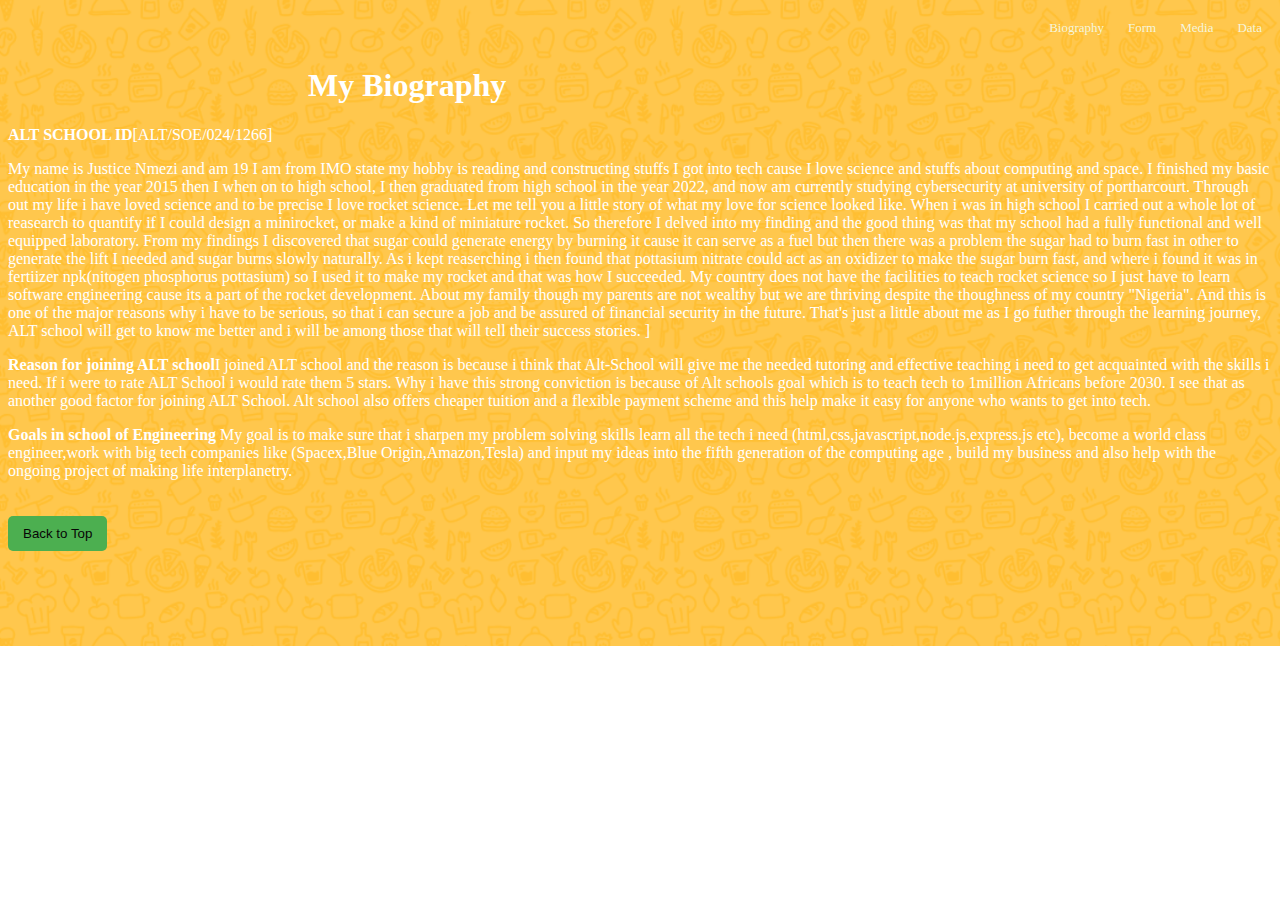
<file: Index.html>
<!DOCTYPE html>
<html lang="en">
<head>
    <meta charset="UTF-8">
    <meta name="viewport" content="width=device-width, initial-scale=1.0">
    <title>Alt School First Semester Assignment</title>
    <link href="/css-files/index.css" rel="stylesheet">
</head>
<body>
  <header>
    <nav>
      <div class="nav-links">
        <ul>
      <li><a href="/">Biography</a></li>
      <li><a href="/form/">Form</a></li>
      <li><a href="/media/">Media</a></li>
      <li><a href="/table/">Data</a></li>
        </ul> 
    </div>
     </nav>
  </header>    
    <main>
   <section id="Biography">
    <h1 class="about-me">My Biography</h1>
    <p>
        <strong>ALT SCHOOL ID</strong>[ALT/SOE/024/1266]</p>
    <P class="first-paragraph">
       My name is Justice Nmezi and am 19 I am from IMO state my hobby is reading and constructing stuffs I got into tech cause I love science and stuffs about computing and space. I finished my basic education in the year 2015 then I when on to high school, I then graduated from high school in the year 2022, and now am currently studying cybersecurity at university of portharcourt. Through out my life i have loved science and to be precise I love rocket science. Let me tell you a little story of what my love for science looked like. When i was in high school I carried out a whole lot of reasearch to quantify if I could design a minirocket, or make a kind of miniature rocket. So therefore I delved into my finding and the good thing was that my school had a fully functional and well equipped laboratory. From my findings I discovered that sugar could generate energy by burning it cause it can serve as a fuel but then there was a problem the sugar had to burn fast in other to generate the lift I needed and sugar burns slowly naturally. As i kept reaserching i then found that pottasium nitrate could act as an oxidizer to make the sugar burn fast, and where i found it was in fertiizer npk(nitogen phosphorus pottasium) so I used it to make my rocket and that was how I succeeded. My country does not have the facilities to teach rocket science so I just have to learn software engineering cause its a part of the rocket development. About my family though my parents are not wealthy but we are thriving despite the thoughness of my country "Nigeria". And this is one of the major reasons why i have to be serious, so that i can secure a job and be assured of financial security in the future. That's just a little about me as I go futher through the learning journey, ALT school will get to know me better and i will be among those that will tell their success stories.    ]
    </P>
    <p>
    <strong>Reason for joining ALT school</strong>I joined ALT school and the reason is because i think that Alt-School will give me the needed tutoring and effective teaching i need to get acquainted with the skills i need. If i were to rate ALT School i would rate them 5 stars. Why i have this strong conviction is because of Alt schools goal which is to teach tech to 1million Africans before 2030. I see that as another good factor for joining ALT School. Alt school also offers cheaper tuition and a flexible payment scheme and this help make it easy for anyone who wants to get into tech.
         </p>
         <p>
            <strong>Goals in school of Engineering</strong>
            My goal is to make sure that i sharpen my problem solving skills learn all the tech i need (html,css,javascript,node.js,express.js etc), become a world class engineer,work with big tech companies like (Spacex,Blue Origin,Amazon,Tesla) and input my ideas into the fifth generation of the computing age , build my business and also help with the ongoing project of making life interplanetry.

</p>
   </section>
    </main>
    <footer>
      <button> <a href="#top" class="link">Back to Top</a></button> 
    </footer>
    </body>
    </html>
</file>
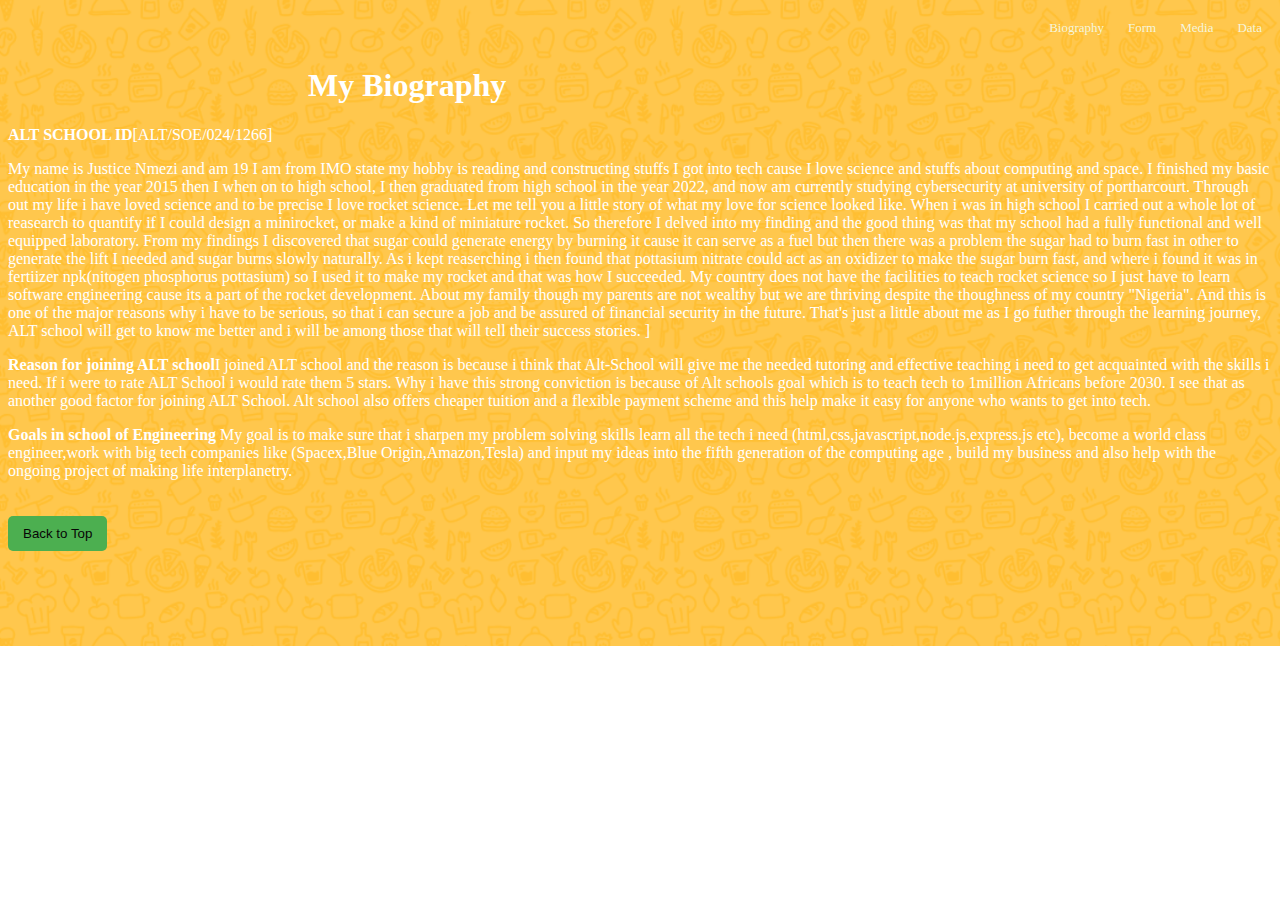
<file: Biography/Index.html>
<!DOCTYPE html>
<html lang="en">
<head>
    <meta charset="UTF-8">
    <meta name="viewport" content="width=device-width, initial-scale=1.0">
    <title>Alt School First Semester Assignment</title>
    <link href="/css-files/index.css" rel="stylesheet">
</head>
<body>
  <header>
    <nav>
      <div class="nav-links">
        <ul>
      <li><a href="/Biography/">Biography</a></li>
      <li><a href="/form/">Form</a></li>
      <li><a href="/media/">Media</a></li>
      <li><a href="/table/">Data</a></li>
        </ul> 
    </div>
     </nav>
  </header>    
    <main>
   <section id="Biography">
    <h1 class="about-me">My Biography</h1>
    <p>
        <strong>ALT SCHOOL ID</strong>[ALT/SOE/024/1266]</p>
    <P class="first-paragraph">
       My name is Justice Nmezi and am 19 I am from IMO state my hobby is reading and constructing stuffs I got into tech cause I love science and stuffs about computing and space. I finished my basic education in the year 2015 then I when on to high school, I then graduated from high school in the year 2022, and now am currently studying cybersecurity at university of portharcourt. Through out my life i have loved science and to be precise I love rocket science. Let me tell you a little story of what my love for science looked like. When i was in high school I carried out a whole lot of reasearch to quantify if I could design a minirocket, or make a kind of miniature rocket. So therefore I delved into my finding and the good thing was that my school had a fully functional and well equipped laboratory. From my findings I discovered that sugar could generate energy by burning it cause it can serve as a fuel but then there was a problem the sugar had to burn fast in other to generate the lift I needed and sugar burns slowly naturally. As i kept reaserching i then found that pottasium nitrate could act as an oxidizer to make the sugar burn fast, and where i found it was in fertiizer npk(nitogen phosphorus pottasium) so I used it to make my rocket and that was how I succeeded. My country does not have the facilities to teach rocket science so I just have to learn software engineering cause its a part of the rocket development. About my family though my parents are not wealthy but we are thriving despite the thoughness of my country "Nigeria". And this is one of the major reasons why i have to be serious, so that i can secure a job and be assured of financial security in the future. That's just a little about me as I go futher through the learning journey, ALT school will get to know me better and i will be among those that will tell their success stories.    ]
    </P>
    <p>
    <strong>Reason for joining ALT school</strong>I joined ALT school and the reason is because i think that Alt-School will give me the needed tutoring and effective teaching i need to get acquainted with the skills i need. If i were to rate ALT School i would rate them 5 stars. Why i have this strong conviction is because of Alt schools goal which is to teach tech to 1million Africans before 2030. I see that as another good factor for joining ALT School. Alt school also offers cheaper tuition and a flexible payment scheme and this help make it easy for anyone who wants to get into tech.
         </p>
         <p>
            <strong>Goals in school of Engineering</strong>
            My goal is to make sure that i sharpen my problem solving skills learn all the tech i need (html,css,javascript,node.js,express.js etc), become a world class engineer,work with big tech companies like (Spacex,Blue Origin,Amazon,Tesla) and input my ideas into the fifth generation of the computing age , build my business and also help with the ongoing project of making life interplanetry.

</p>
   </section>
    </main>
    <footer>
      <button> <a href="#top" class="link">Back to Top</a></button> 
    </footer>
    </body>
    </html>
</file>
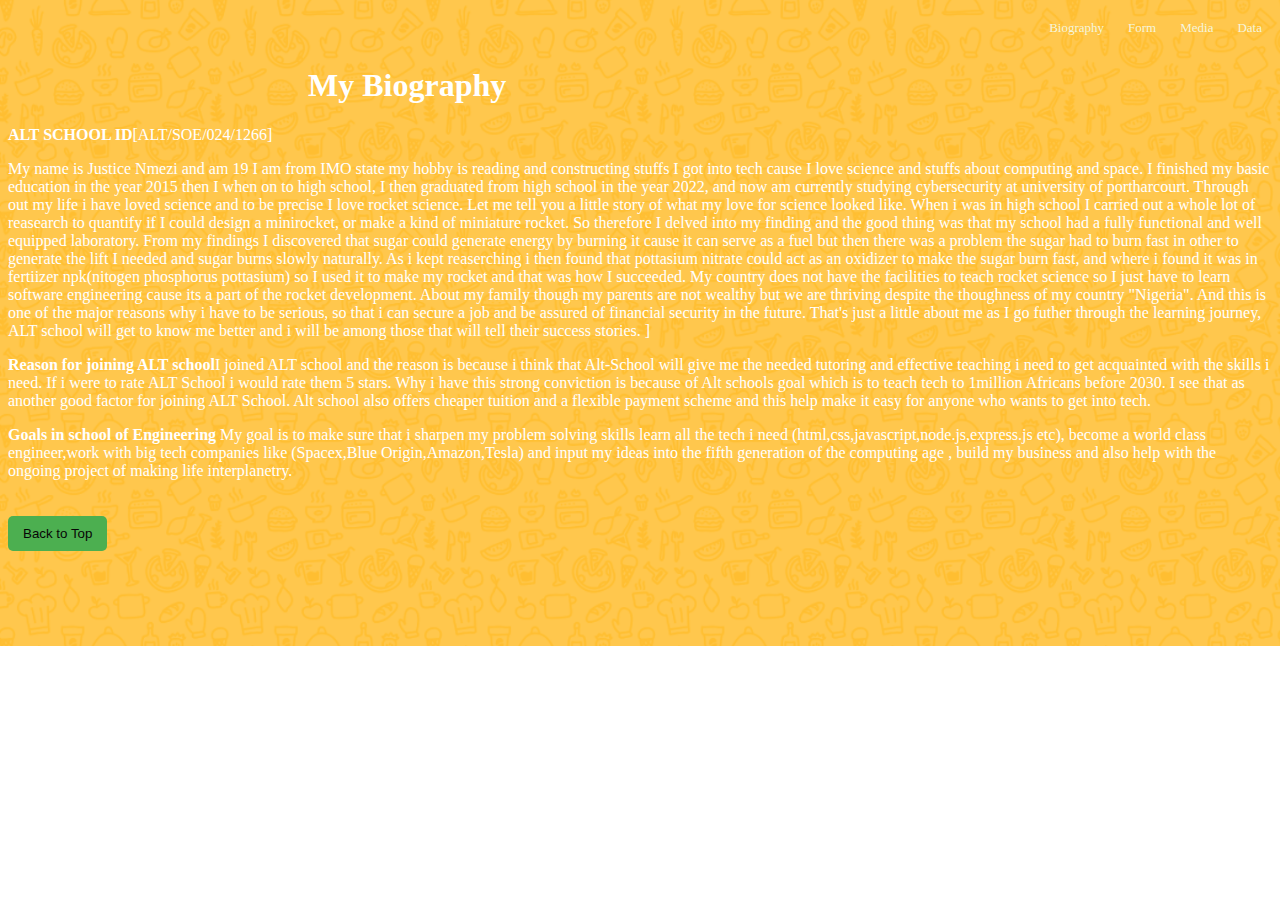
<file: biography/Index.html>
<!DOCTYPE html>
<html lang="en">
<head>
    <meta charset="UTF-8">
    <meta name="viewport" content="width=device-width, initial-scale=1.0">
    <title>Alt School First Semester Assignment</title>
    <link href="/css-files/index.css" rel="stylesheet">
</head>
<body>
  <header>
    <nav>
      <div class="nav-links">
        <ul>
      <li><a href="/biography/">Biography</a></li>
      <li><a href="/form/">Form</a></li>
      <li><a href="/media/">Media</a></li>
      <li><a href="/table/">Data</a></li>
        </ul> 
    </div>
     </nav>
  </header>    
    <main>
   <section id="Biography">
    <h1 class="about-me">My Biography</h1>
    <p>
        <strong>ALT SCHOOL ID</strong>[ALT/SOE/024/1266]</p>
    <P class="first-paragraph">
       My name is Justice Nmezi and am 19 I am from IMO state my hobby is reading and constructing stuffs I got into tech cause I love science and stuffs about computing and space. I finished my basic education in the year 2015 then I when on to high school, I then graduated from high school in the year 2022, and now am currently studying cybersecurity at university of portharcourt. Through out my life i have loved science and to be precise I love rocket science. Let me tell you a little story of what my love for science looked like. When i was in high school I carried out a whole lot of reasearch to quantify if I could design a minirocket, or make a kind of miniature rocket. So therefore I delved into my finding and the good thing was that my school had a fully functional and well equipped laboratory. From my findings I discovered that sugar could generate energy by burning it cause it can serve as a fuel but then there was a problem the sugar had to burn fast in other to generate the lift I needed and sugar burns slowly naturally. As i kept reaserching i then found that pottasium nitrate could act as an oxidizer to make the sugar burn fast, and where i found it was in fertiizer npk(nitogen phosphorus pottasium) so I used it to make my rocket and that was how I succeeded. My country does not have the facilities to teach rocket science so I just have to learn software engineering cause its a part of the rocket development. About my family though my parents are not wealthy but we are thriving despite the thoughness of my country "Nigeria". And this is one of the major reasons why i have to be serious, so that i can secure a job and be assured of financial security in the future. That's just a little about me as I go futher through the learning journey, ALT school will get to know me better and i will be among those that will tell their success stories.    ]
    </P>
    <p>
    <strong>Reason for joining ALT school</strong>I joined ALT school and the reason is because i think that Alt-School will give me the needed tutoring and effective teaching i need to get acquainted with the skills i need. If i were to rate ALT School i would rate them 5 stars. Why i have this strong conviction is because of Alt schools goal which is to teach tech to 1million Africans before 2030. I see that as another good factor for joining ALT School. Alt school also offers cheaper tuition and a flexible payment scheme and this help make it easy for anyone who wants to get into tech.
         </p>
         <p>
            <strong>Goals in school of Engineering</strong>
            My goal is to make sure that i sharpen my problem solving skills learn all the tech i need (html,css,javascript,node.js,express.js etc), become a world class engineer,work with big tech companies like (Spacex,Blue Origin,Amazon,Tesla) and input my ideas into the fifth generation of the computing age , build my business and also help with the ongoing project of making life interplanetry.

</p>
   </section>
    </main>
    <footer>
      <button> <a href="#top" class="link">Back to Top</a></button> 
    </footer>
    </body>
    </html>
</file>
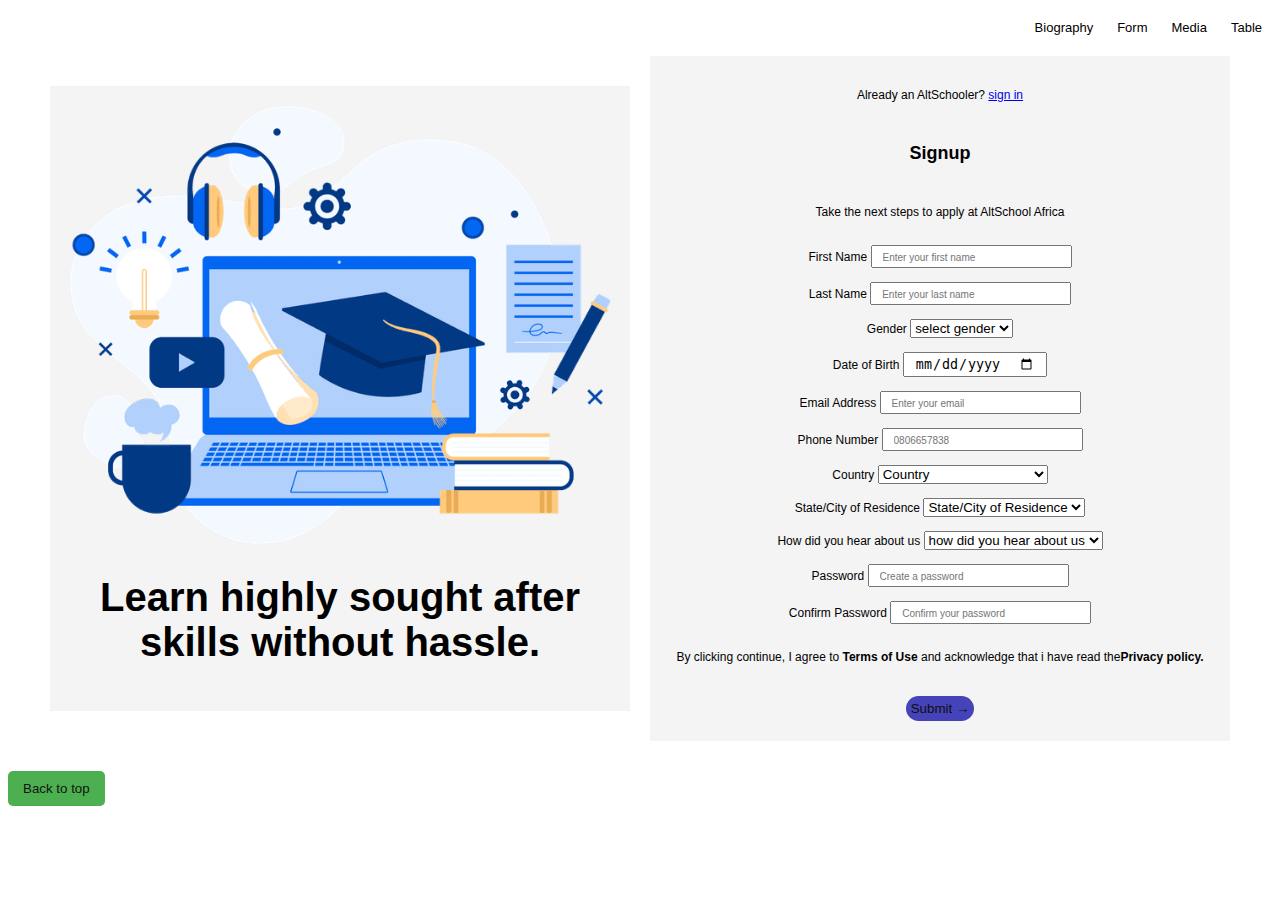
<file: form/index.html>
<!DOCTYPE html>
<html lang="en">
<head>
    <meta charset="UTF-8">
    <meta name="viewport" content="width=device-width, initial-scale=1.0">
    <title>Alt School First Semester Assignment</title>
    <link href="/css-files/form.css" rel="stylesheet">
</head>
<body>
    <header>
        <nav>
            <div class="nav-links">
                <ul>
                    <li><a href="/">Biography</a></li>
                    <li><a href="/form/">Form</a></li>
                    <li><a href="/media/">Media</a></li>
                    <li><a href="/table/">Table</a></li>
                </ul> 
            </div>
            

        </nav>
    </header>

<main>
    <div class="container">
        <div class="box left-box">
            <img src="/assets/https___res.cloudinary.com_talentql-inc_image_upload_v1703728439_student-portal_academic_zzg4hi.png"
                alt="pics" class="img">
            <h1>Learn highly sought
                after skills without
                hassle.</h1>
        </div>
        <div class="box right-box">
            <div class="form-container">
                <div class="form-section">

                    <p>Already an AltSchooler?
                        <a href="#">sign in</a>
                    </p>
                    <br>
                    <h2>Signup</h2>
                    <br>
                    <p>Take the next steps to apply at AltSchool Africa</p><br>

                    <form id="signup-form">
                        <div class="form-group">
                            <label for="first-name">First Name</label>
                            <input type="text" id="first-name" name="first-name" placeholder="Enter your first name"
                                required>
                        </div> <br>

                        <div class="form-group">
                            <label for="Last-name">Last Name</label>
                            <input type="text" id="last-name" name="last-name" placeholder="Enter your last name"
                                required>
                        </div> <br>

                        <div class="form-group">
                            <label for="Gender">Gender</label>
                            <select name="gender" id="gender">
                                <option value="select gender">select gender</option>
                                <option value="male">"male"</option>
                                <option value="female">"female"</option>
                            </select>
                        </div> <br>

                        <div class="form-group">
                            <label for="Date of Birth">Date of Birth</label>
                            <input type="date" id="Date of Birth" name="last-name" placeholder="Date of birth" required>
                        </div> <br>

                        <div class="form-group">
                            <label for="email">Email Address</label>
                            <input type="email" id="email" name="email" placeholder="Enter your email" required>
                        </div> <br>

                        <div class="form-group">
                            <label for="Phone Number">Phone Number</label>
                            <input type="number" id="phone Number" name="Phone Number" placeholder="0806657838"
                                required>
                        </div> <br>

                        <div class="form-group">
                            <label for="Country">Country</label>
                            <select  name="Country"  id="Country">
                                <option value="Country">Country</option>
                                <option value="United States of America">United States of America</option>
                                <option value="Canada">Canada</option>
                                <option value="Mozambique">Mozambique</option>
                                <option value="Cameroon">Cameroon</option>
                                <option value="Newzealand">New Zealand</option>
                            </select>
                        </div> <br>

                        <div class="form-group">
                            <label for="State/City of Residence">State/City of Residence</label>
                            <select name="State/City of Residence" id="State/City of Residence">
                               <option value="State/City of Residence">State/City of Residence</option> 
                               <option value="Lagos">Lagos</option> 
                               <option value="Rivers">Rivers</option> 
                               <option value="Oyo">Oyo</option> 
                               <option value="Abuja">Abuja</option> 
                               <option value="Delta">Delta</option> 
                            </select>
                               
                        </div> <br>

                        <div class="form-group">
                            <label for="How did you hear about us?">How did you hear about us</label>
                            <select name="how did you hear about us" id="How did you hear about us">
                                <option value="how did you hear about us">how did you hear about us</option>
                                <option value="Twitter">Twitter</option>
                                <option value="Facebook">Facebook</option>
                                <option value="Linkedin">Linkedin</option>
                                <option value="Youtube">Youtube</option>
                                <option value="Friend">Friend</option>
                                <option value="Whatsapp">Whatsapp</option>
                                <option value="Instagram">Instagram</option>
                                <option value="Bill Board">Bill Board</option>"
                                <option value="Sales Officer">Sales Officer</option>
                            </select>
                        </div> <br>


                        <div class="form-group">
                            <label for="password">Password</label>
                            <input type="password" id="password" name="password" placeholder="Create a password"
                                required>
                        </div> <br>

                        <div class="form-group">
                            <label for="confirm-password">Confirm Password</label>
                            <input type="password" id="confirm-password" name="confirm-password"
                                placeholder="Confirm your password" required>
                        </div>
                        <br>
                        <p>By clicking continue, I agree to <strong>Terms of Use</strong> and acknowledge that i have
                            read the<strong>Privacy policy.</strong> </p>

                        <button type="submit" class="btn">Submit &#8594;</button>
                    </form>

                </div>
            </div>
        </div>
    </div>
</main>
</body>
<footer>
   <button><a href="#top" class="link">Back to top</a></button>

</footer>
</body>

</html>
</file>
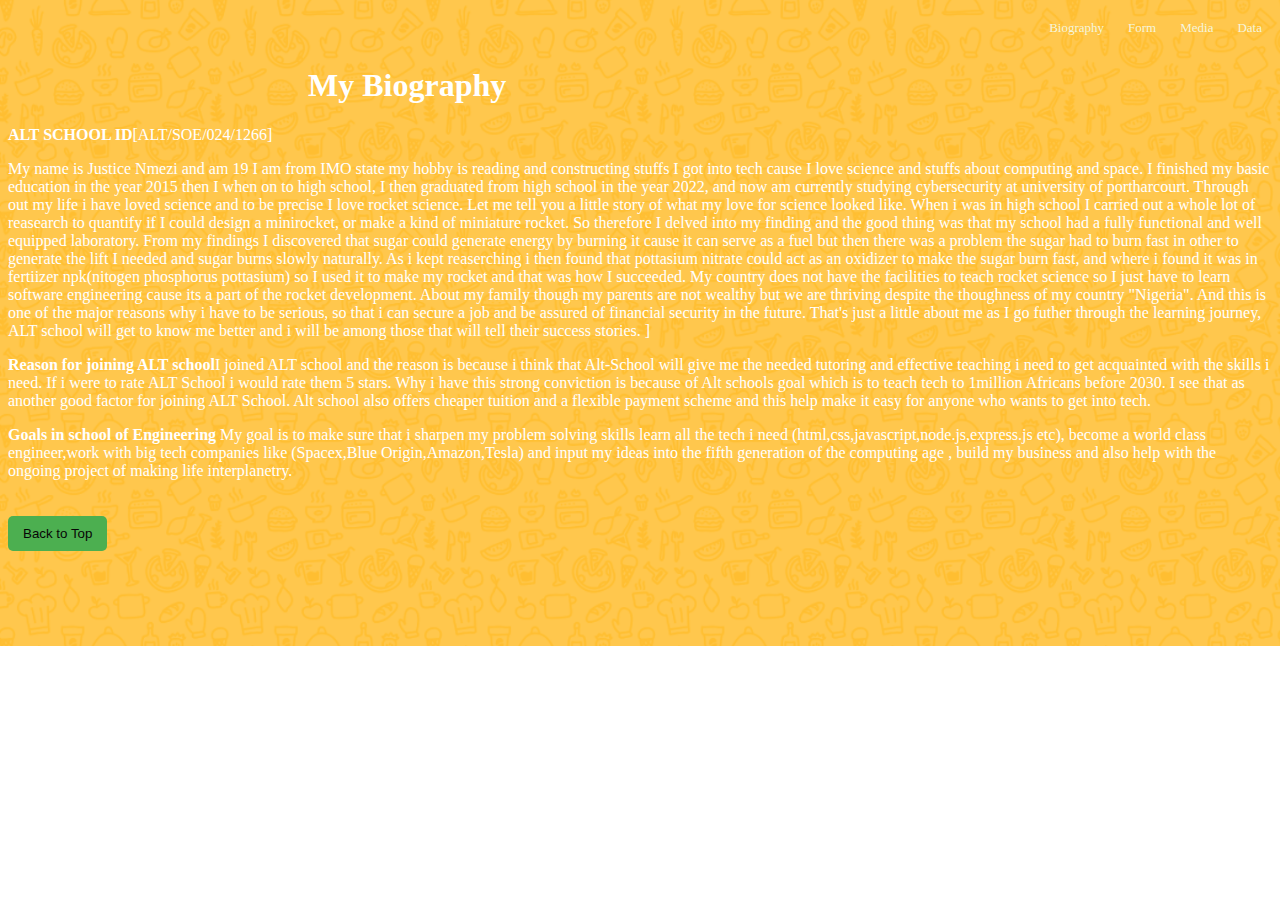
<file: html files/Index.html>
<!DOCTYPE html>
<html lang="en">
<head>
    <meta charset="UTF-8">
    <meta name="viewport" content="width=device-width, initial-scale=1.0">
    <title>Alt School First Semester Assignment</title>
    <link href="/css files/index.css" rel="stylesheet">
</head>
<body>
  <header>
    <nav>
      <div class="nav-links">
        <ul>
      <li><a href="index.html">Biography</a></li>
      <li><a href="form.html">Form</a></li>
      <li><a href="media.html">Media</a></li>
      <li><a href="table.html">Data</a></li>
        </ul> 
    </div>
     </nav>
  </header>    
    <main>
   <section id="Biography">
    <h1 class="about-me">My Biography</h1>
    <p>
        <strong>ALT SCHOOL ID</strong>[ALT/SOE/024/1266]</p>
    <P class="first-paragraph">
       My name is Justice Nmezi and am 19 I am from IMO state my hobby is reading and constructing stuffs I got into tech cause I love science and stuffs about computing and space. I finished my basic education in the year 2015 then I when on to high school, I then graduated from high school in the year 2022, and now am currently studying cybersecurity at university of portharcourt. Through out my life i have loved science and to be precise I love rocket science. Let me tell you a little story of what my love for science looked like. When i was in high school I carried out a whole lot of reasearch to quantify if I could design a minirocket, or make a kind of miniature rocket. So therefore I delved into my finding and the good thing was that my school had a fully functional and well equipped laboratory. From my findings I discovered that sugar could generate energy by burning it cause it can serve as a fuel but then there was a problem the sugar had to burn fast in other to generate the lift I needed and sugar burns slowly naturally. As i kept reaserching i then found that pottasium nitrate could act as an oxidizer to make the sugar burn fast, and where i found it was in fertiizer npk(nitogen phosphorus pottasium) so I used it to make my rocket and that was how I succeeded. My country does not have the facilities to teach rocket science so I just have to learn software engineering cause its a part of the rocket development. About my family though my parents are not wealthy but we are thriving despite the thoughness of my country "Nigeria". And this is one of the major reasons why i have to be serious, so that i can secure a job and be assured of financial security in the future. That's just a little about me as I go futher through the learning journey, ALT school will get to know me better and i will be among those that will tell their success stories.    ]
    </P>
    <p>
    <strong>Reason for joining ALT school</strong>I joined ALT school and the reason is because i think that Alt-School will give me the needed tutoring and effective teaching i need to get acquainted with the skills i need. If i were to rate ALT School i would rate them 5 stars. Why i have this strong conviction is because of Alt schools goal which is to teach tech to 1million Africans before 2030. I see that as another good factor for joining ALT School. Alt school also offers cheaper tuition and a flexible payment scheme and this help make it easy for anyone who wants to get into tech.
         </p>
         <p>
            <strong>Goals in school of Engineering</strong>
            My goal is to make sure that i sharpen my problem solving skills learn all the tech i need (html,css,javascript,node.js,express.js etc), become a world class engineer,work with big tech companies like (Spacex,Blue Origin,Amazon,Tesla) and input my ideas into the fifth generation of the computing age , build my business and also help with the ongoing project of making life interplanetry.

</p>
   </section>
    </main>
    <footer>
      <button> <a href="#top" class="link">Back to Top</a></button> 
    </footer>
    </body>
    </html>
</file>
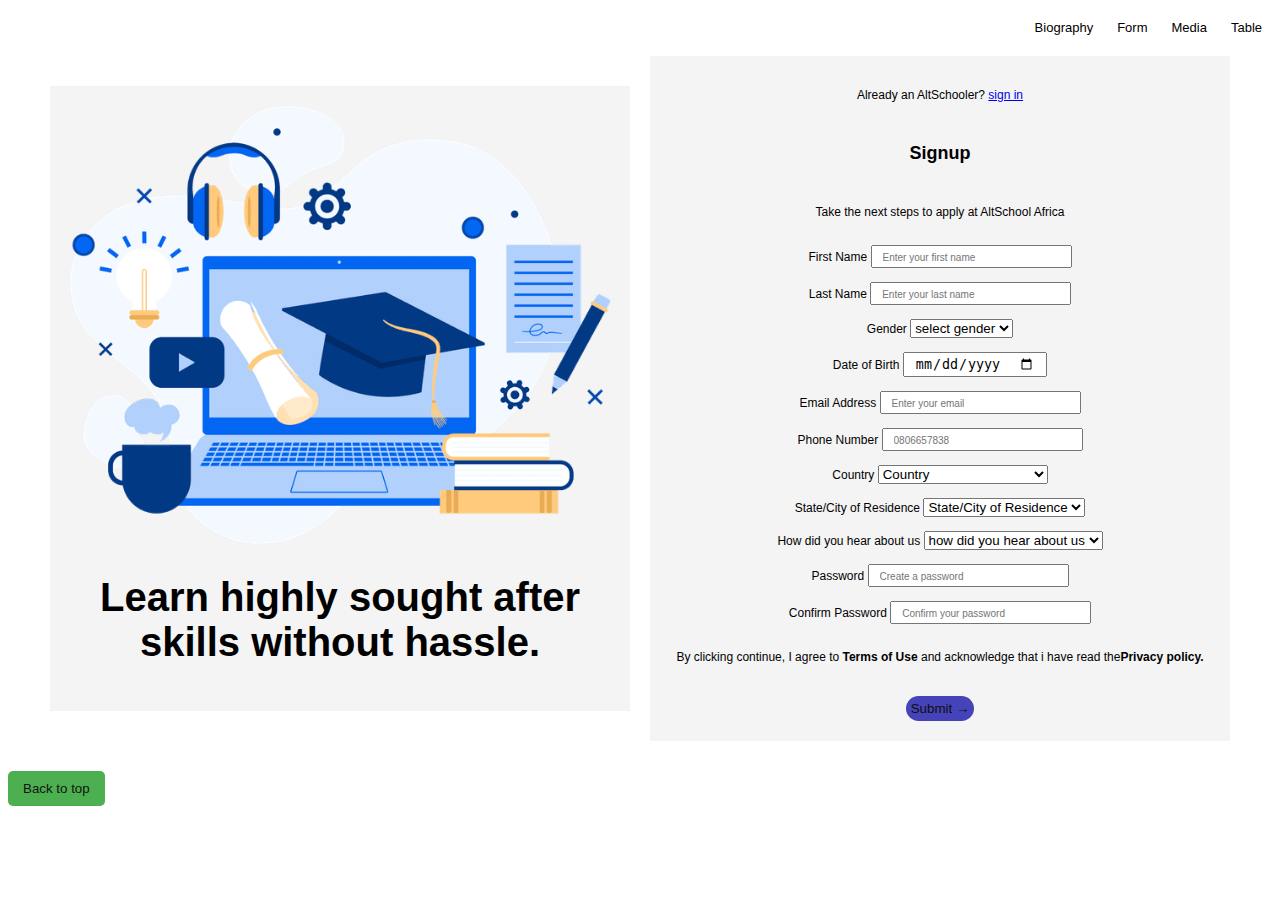
<file: html files/form.html>
<!DOCTYPE html>
<html lang="en">
<head>
    <meta charset="UTF-8">
    <meta name="viewport" content="width=device-width, initial-scale=1.0">
    <title>Alt School First Semester Assignment</title>
    <link href="/css files/form.css" rel="stylesheet">
</head>
<body>
    <header>
        <nav>
            <div class="nav-links">
                <ul>
                    <li><a href="index.html">Biography</a></li>
                    <li><a href="form.html">Form</a></li>
                    <li><a href="media.html">Media</a></li>
                    <li><a href="table.html">Table</a></li>
                </ul> 
            </div>
            

        </nav>
    </header>

<main>
    <div class="container">
        <div class="box left-box">
            <img src="/assets/https___res.cloudinary.com_talentql-inc_image_upload_v1703728439_student-portal_academic_zzg4hi.png"
                alt="pics" class="img">
            <h1>Learn highly sought
                after skills without
                hassle.</h1>
        </div>
        <div class="box right-box">
            <div class="form-container">
                <div class="form-section">

                    <p>Already an AltSchooler?
                        <a href="#">sign in</a>
                    </p>
                    <br>
                    <h2>Signup</h2>
                    <br>
                    <p>Take the next steps to apply at AltSchool Africa</p><br>

                    <form id="signup-form">
                        <div class="form-group">
                            <label for="first-name">First Name</label>
                            <input type="text" id="first-name" name="first-name" placeholder="Enter your first name"
                                required>
                        </div> <br>

                        <div class="form-group">
                            <label for="Last-name">Last Name</label>
                            <input type="text" id="last-name" name="last-name" placeholder="Enter your last name"
                                required>
                        </div> <br>

                        <div class="form-group">
                            <label for="Gender">Gender</label>
                            <select name="gender" id="gender">
                                <option value="select gender">select gender</option>
                                <option value="male">"male"</option>
                                <option value="female">"female"</option>
                            </select>
                        </div> <br>

                        <div class="form-group">
                            <label for="Date of Birth">Date of Birth</label>
                            <input type="date" id="Date of Birth" name="last-name" placeholder="Date of birth" required>
                        </div> <br>

                        <div class="form-group">
                            <label for="email">Email Address</label>
                            <input type="email" id="email" name="email" placeholder="Enter your email" required>
                        </div> <br>

                        <div class="form-group">
                            <label for="Phone Number">Phone Number</label>
                            <input type="number" id="phone Number" name="Phone Number" placeholder="0806657838"
                                required>
                        </div> <br>

                        <div class="form-group">
                            <label for="Country">Country</label>
                            <select  name="Country"  id="Country">
                                <option value="Country">Country</option>
                                <option value="United States of America">United States of America</option>
                                <option value="Canada">Canada</option>
                                <option value="Mozambique">Mozambique</option>
                                <option value="Cameroon">Cameroon</option>
                                <option value="Newzealand">New Zealand</option>
                            </select>
                        </div> <br>

                        <div class="form-group">
                            <label for="State/City of Residence">State/City of Residence</label>
                            <select name="State/City of Residence" id="State/City of Residence">
                               <option value="State/City of Residence">State/City of Residence</option> 
                               <option value="Lagos">Lagos</option> 
                               <option value="Rivers">Rivers</option> 
                               <option value="Oyo">Oyo</option> 
                               <option value="Abuja">Abuja</option> 
                               <option value="Delta">Delta</option> 
                            </select>
                               
                        </div> <br>

                        <div class="form-group">
                            <label for="How did you hear about us?">How did you hear about us</label>
                            <select name="how did you hear about us" id="How did you hear about us">
                                <option value="how did you hear about us">how did you hear about us</option>
                                <option value="Twitter">Twitter</option>
                                <option value="Facebook">Facebook</option>
                                <option value="Linkedin">Linkedin</option>
                                <option value="Youtube">Youtube</option>
                                <option value="Friend">Friend</option>
                                <option value="Whatsapp">Whatsapp</option>
                                <option value="Instagram">Instagram</option>
                                <option value="Bill Board">Bill Board</option>"
                                <option value="Sales Officer">Sales Officer</option>
                            </select>
                        </div> <br>


                        <div class="form-group">
                            <label for="password">Password</label>
                            <input type="password" id="password" name="password" placeholder="Create a password"
                                required>
                        </div> <br>

                        <div class="form-group">
                            <label for="confirm-password">Confirm Password</label>
                            <input type="password" id="confirm-password" name="confirm-password"
                                placeholder="Confirm your password" required>
                        </div>
                        <br>
                        <p>By clicking continue, I agree to <strong>Terms of Use</strong> and acknowledge that i have
                            read the<strong>Privacy policy.</strong> </p>

                        <button type="submit" class="btn">Submit &#8594;</button>
                    </form>

                </div>
            </div>
        </div>
    </div>
</main>
</body>
<footer>
   <button><a href="#top" class="link">Back to top</a></button>

</footer>
</body>

</html>
</file>
<file: css-files/index.css>
.about-me{
    font-family: Libre Baskerville, 'Times New Roman', Times, serif;
   }

   
   body{
      color: white;
      background-image: url(/assets/header-bg.png);
      background-repeat: no-repeat;
      background-size: cover;
      background-position: center;
      font-family: "poppins, Arial";
    }

    .top-button{
      background-color:rgb(249, 253, 17);
      border: none;
      cursor: pointer;
      border-radius: 20px;
      
      
    }

    .link{
      text-decoration: none;
      color: rgb(7, 6, 6);
    }

    .about-me{
     margin-left:300px ;
    }

    nav ul {
list-style: none; 
padding: 0;
margin: 0;
display: flex; 
justify-content: flex-end;
    }

    
nav ul li {
margin: 10px; 
}

nav ul li a {
text-decoration: none; 
color: black; 
margin-left: 4px;
font-size: small;
color: beige;
}

button {
  margin-top: 20px;
  padding: 10px 15px;
  background-color: #4CAF50;
  color: rgb(14, 13, 13);
  border: none;
  cursor: pointer;
  border-radius: 5px;
}
button:hover {
  background-color: #45a049;
}
</file>
<file: css-files/form.css>
body {
    font-family: AlmarenaDisplayBold, sans-serif;
}


main {
    font-family: AlmarenaDisplayBold, sans-serif;
}

.container {
    display: flex;
    justify-content: space-between;
    /* Aligns items with space between */
    align-items: center;
    /* Aligns items vertically in the center */
}

.box {
    flex: 1;
    padding: 20px;
    margin: 10px;
    background-color: #f4f4f4;
    border: 1px solid #ccc;
    text-align: center;
}

.left-box {
    background-color: none;
    color: rgb(2, 1, 1);
    border: none;
}

.right-box {
    background-color: none;
    color: rgb(2, 1, 1);
    border: none;
    font-size: 12px ;
}

.img {
    height: 100%;
    object-fit: cover;
    width: 100%;


}

h1 {
    font-family: AlmarenaDisplayBold, sans-serif;
    font-size: 40px;
}

nav ul {
list-style: none; /* Remove default bullet points */
padding: 0;
margin: 0;
display: flex; /* Aligns the list items side by side */
justify-content: flex-end;
}

nav ul li {
margin: 10px; /* Adds space between the list items */
}

nav ul li a {
text-decoration: none; /* Removes the underline from links */
color: black; /* You can change this to your preferred color */
margin-left: 4px;
font-size: small;
color: black;
}


.btn{
    border-radius: 50px;
    background-color: rgb(68, 68, 184);
    border: none;
    padding: 5px 5px;
}

.container { 
    max-width: 1200px;
    min-width: 320px;
    margin: 0 auto;           
    
}
input::placeholder{
    font-size: 10px;
    align-items: center;
}

input{
    padding: 2px 10px;   
}

.link{
    text-decoration: none;
    color: rgb(20, 19, 19)
}

.top-button{
    border: none;
    border-radius: 10px;
    background-color: rgb(23, 53, 151);
}

button {
    margin-top: 20px;
    padding: 10px 15px;
    background-color: #4CAF50;
    color: rgb(14, 13, 13);
    border: none;
    cursor: pointer;
    border-radius: 5px;
  }
  button:hover {
    background-color: #45a049;
  }
</file>
<file: css files/index.css>
.about-me{
    font-family: Libre Baskerville, 'Times New Roman', Times, serif;
   }

   
   body{
      color: white;
      background-image: url(/assets/header-bg.png);
      background-repeat: no-repeat;
      background-size: cover;
      background-position: center;
      font-family: "poppins, Arial";
    }

    .top-button{
      background-color:rgb(249, 253, 17);
      border: none;
      cursor: pointer;
      border-radius: 20px;
      
      
    }

    .link{
      text-decoration: none;
      color: rgb(7, 6, 6);
    }

    .about-me{
     margin-left:300px ;
    }

    nav ul {
list-style: none; 
padding: 0;
margin: 0;
display: flex; 
justify-content: flex-end;
    }

    
nav ul li {
margin: 10px; 
}

nav ul li a {
text-decoration: none; 
color: black; 
margin-left: 4px;
font-size: small;
color: beige;
}

button {
  margin-top: 20px;
  padding: 10px 15px;
  background-color: #4CAF50;
  color: rgb(14, 13, 13);
  border: none;
  cursor: pointer;
  border-radius: 5px;
}
button:hover {
  background-color: #45a049;
}
</file>
<file: css files/form.css>
body {
    font-family: AlmarenaDisplayBold, sans-serif;
}


main {
    font-family: AlmarenaDisplayBold, sans-serif;
}

.container {
    display: flex;
    justify-content: space-between;
    /* Aligns items with space between */
    align-items: center;
    /* Aligns items vertically in the center */
}

.box {
    flex: 1;
    padding: 20px;
    margin: 10px;
    background-color: #f4f4f4;
    border: 1px solid #ccc;
    text-align: center;
}

.left-box {
    background-color: none;
    color: rgb(2, 1, 1);
    border: none;
}

.right-box {
    background-color: none;
    color: rgb(2, 1, 1);
    border: none;
    font-size: 12px ;
}

.img {
    height: 100%;
    object-fit: cover;
    width: 100%;


}

h1 {
    font-family: AlmarenaDisplayBold, sans-serif;
    font-size: 40px;
}

nav ul {
list-style: none; /* Remove default bullet points */
padding: 0;
margin: 0;
display: flex; /* Aligns the list items side by side */
justify-content: flex-end;
}

nav ul li {
margin: 10px; /* Adds space between the list items */
}

nav ul li a {
text-decoration: none; /* Removes the underline from links */
color: black; /* You can change this to your preferred color */
margin-left: 4px;
font-size: small;
color: black;
}


.btn{
    border-radius: 50px;
    background-color: rgb(68, 68, 184);
    border: none;
    padding: 5px 5px;
}

.container { 
    max-width: 1200px;
    min-width: 320px;
    margin: 0 auto;           
    
}
input::placeholder{
    font-size: 10px;
    align-items: center;
}

input{
    padding: 2px 10px;   
}

.link{
    text-decoration: none;
    color: rgb(20, 19, 19)
}

.top-button{
    border: none;
    border-radius: 10px;
    background-color: rgb(23, 53, 151);
}

button {
    margin-top: 20px;
    padding: 10px 15px;
    background-color: #4CAF50;
    color: rgb(14, 13, 13);
    border: none;
    cursor: pointer;
    border-radius: 5px;
  }
  button:hover {
    background-color: #45a049;
  }
</file>
